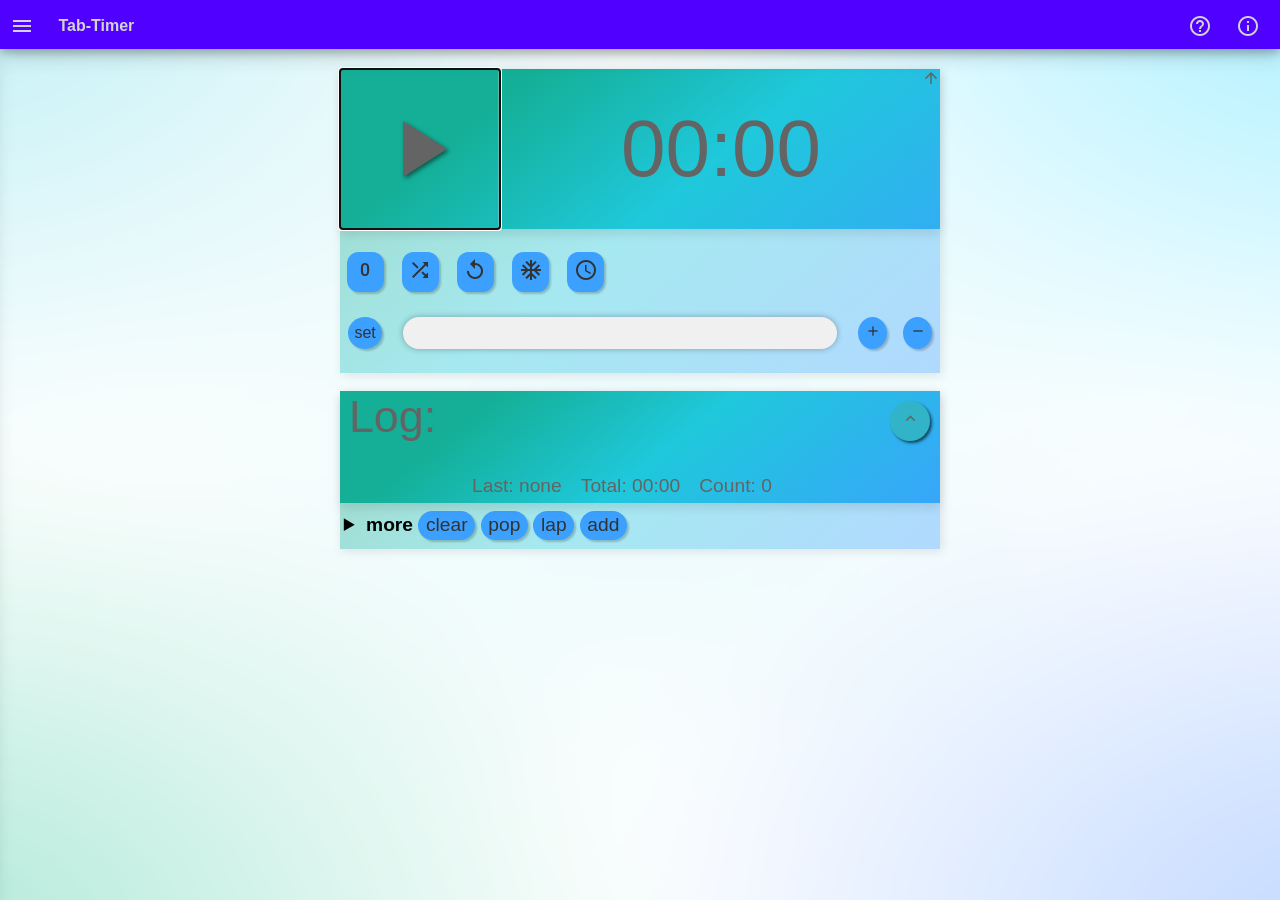
<file: index.html>
<!DOCTYPE html>
<html lang="en">
<!--
  Copyright (C) 2018  Yoav Dim, All Rights Reserved.
-->
<head>
  <meta charset="utf-8">
  <title>TabTimer</title>
  <meta name="author" content="Yoav Dim">
  <meta name="application-name" content="Tab-Timer">
  <meta name="description" content="A small & unintrusive bidirectional timer web-app which show its value in the tab title.">
  <meta name="robots" content="index, follow" />
  <link rel="canonical" href="https://yoavdim.github.io/TabTimer" />
  <meta property="og:title" content="TabTimer" />
  <meta property="og:description" content="A small & unintrusive bidirectional timer web-app which show its value in the tab title." />
  <meta property="og:type" content="website" />
  <meta property="og:url" content="https://yoavdim.github.io/TabTimer" />
  <meta property="og:image" content="https://yoavdim.github.io/TabTimer/clock_512.png" />
  <meta name="keywords" content="Timer,Stopper,counter,stopwatch,clock,countdown,tab,dark mode,online,free">
  <meta name="viewport" content="width=device-width, initial-scale=1.0">
  <!--link rel="stylesheet" href="https://unpkg.com/material-components-web@latest/dist/material-components-web.min.css"/-->
  <meta name="theme-color" content="rgb(80,0,255)">
  <link rel="icon" type="image/svg+xml" href="clock_svg.svg">
  <link rel="icon" type="image/png" href="clock_16.png" sizes="16x16">
  <link rel="icon" type="image/png" href="clock_32.png" sizes="32x32">
  <link rel="icon" type="image/png" href="clock_48.png" sizes="48x48">
  <link rel="icon" type="image/png" href="clock_128.png" sizes="128x128">
  <link rel="icon" type="image/png" href="clock_192.png" sizes="192x192">
  <link rel="icon" type="image/png" href="clock_512.png" sizes="512x512">
  <link rel="apple-touch-icon" href="clock_192.png">
  <link rel="stylesheet" href="TabTimer.css">
  <link href="https://fonts.googleapis.com/icon?family=Material+Icons" rel="stylesheet">
  <link rel="manifest" href="manifest.json">
  <meta name="msapplication-TileColor" content="#ffffff">
</head>

<body id="body-id" no-float="true">
  <div id="top-bar">
    <i class="material-icons top-item" id="hamburger" onclick="toggle_side_menu()">menu</i>
    <a class="material-icons top-item" id="home-logo" href="/" style="display: none;">home</a>
    <span id="top-logo" class="top-item">Tab-Timer</span>
    <span id="top-right-btns">
      <i class="material-icons top-item top-btn" id="help-btn" style="cursor: pointer;" title="help adding to searchbar" onclick="fetch('help.html').then(r => r.text()).then(h => { document.getElementById('help-modal-body').innerHTML = h; document.getElementById('help-modal').setAttribute('active', 'true'); })">help_outline</i>
      <i class="material-icons top-item top-btn" id="info-btn" style="cursor: pointer;" title="about me" onclick="window.open('https://yoavdim.github.io/Portfolio', '_blank')">info_outline</i>
    </span>
  </div>

  <div id="side-menu" checked="false">
      <div class="sidebar-section">
        <label class="setting-row"><input id="check-dark" type="checkbox" onchange="syncDark()"> Dark Mode</label>
        <label class="setting-row"><input id="check-black" type="checkbox" onchange="syncBlack()"> True Black</label>
      </div>
      <div class="sidebar-section">
        <label class="setting-row"><input id="sw_rng" type="checkbox"> Alarm when zero</label>
        <label class="setting-row"><input id="noise" type="checkbox"> Mute</label>
      </div>
      <div class="sidebar-section">
        <label class="setting-row"><input id="check-sec" type="checkbox"> ignore seconds</label>
        <label class="setting-row" title="also includes the current value in the 'Total' field"><input id="check-log-current" type="checkbox" onchange="syncLogCurrent()"> log with current</label>
        <label class="setting-row"><input id="check-use-days" type="checkbox" onchange="syncUseDays()"> use days</label>
      </div>
      <div class="sidebar-section">
        <label class="setting-row"><input id="check-log" type="checkbox" onchange="syncLog()"> Hide Log</label>
        <label class="setting-row"><input id="check-float" type="checkbox" onchange="syncFloat()" checked> Hide circles</label>
      </div>
      <div class="sidebar-section">
        <label class="setting-row"><input id="check-adv-btns" type="checkbox" onchange="syncAdvBtns()"> Advanced buttons</label>
      </div>
      <div class="sidebar-footer">
        <i class="material-icons footer-icon" style="cursor: pointer;" title="share" onclick="navigator.clipboard.writeText('Check this cool website: https://yoavdim.github.io/TabTimer/').then(() => alert('Copied to clipboard!'))">share</i>
        <a class="material-icons footer-icon" href="mailto:yoav.dim@gmail.com" target="_blank" title="email me">mail</a>
        <a class="material-icons footer-icon" href="https://www.linkedin.com/in/yoav-dim/" target="_blank" title="LinkedIn">person</a>
        <i class="material-icons footer-icon" title="Copyright &copy; 2018  Yoav Dim, All Rights Reserved.">copyright</i>
      </div>
  </div>
  <script>
    function toggle_side_menu(){
      if(document.getElementById('side-menu').getAttribute("checked") == "true"){
        document.getElementById('side-menu').setAttribute("checked","false");
      } else {
        document.getElementById('side-menu').setAttribute("checked","true");
      }
    }
    function close_side_menu(){
      document.getElementById('side-menu').setAttribute("checked","false");
    }
    function syncDark(){
      if(document.getElementById('check-dark').checked){
        document.getElementById('body-id').setAttribute("dark","true");
      } else {
        document.getElementById('body-id').removeAttribute("dark");
      }
    }
    function syncBlack(){
      if(document.getElementById('check-black').checked){
        document.getElementById('body-id').setAttribute("true-black","true");
      } else {
        document.getElementById('body-id').removeAttribute("true-black");
      }
    }
    function syncLog(){
      if(document.getElementById('check-log').checked){
        document.getElementById('body-id').setAttribute("no-log","true");
      } else {
        document.getElementById('body-id').removeAttribute("no-log");
      }
    }
    function syncFloat(){
      if(document.getElementById('check-float').checked){
        document.getElementById('body-id').setAttribute("no-float","true");
      } else {
        document.getElementById('body-id').removeAttribute("no-float");
      }
    }
    function syncAdvBtns(){
      if(document.getElementById('check-adv-btns').checked){
        document.getElementById('buttons-tray2').removeAttribute("hide");
      } else {
        document.getElementById('buttons-tray2').setAttribute("hide","true");
      }
    }
    function syncLogCurrent() {
      if (typeof window.syncLogCurrentScript === 'function') {
        window.syncLogCurrentScript();
      }
    }
    function syncUseDays() {
      if (typeof window.syncUseDaysScript === 'function') {
        window.syncUseDaysScript();
      }
    }
  </script>
  <div id="fixed-buttons-tray">
    <button  onclick="window.open('./index.html')" target="_blank" id="btn-plus" class="float-btn"><i class="material-icons" title="new tab">add</i></button>
  </div>
  <main id="content" onclick="close_side_menu()">
    <div id="inner-content">

      <div id="main-card-wrapper" class="card-wrapper">
        <div id="main-card" class="card">
          <div id="clock-tray" class="card-header">
            <span id=info-tray>
              <i id="frz-info" class="info-icon material-icons">ac_unit</i>
              <span id="dir-info">
                <i id="info-icon-up" class="info-icon material-icons">arrow_upward</i>
                <i id="info-icon-down" class="info-icon material-icons">arrow_downward</i>
              </span>
            </span>
            <button id="big-button" aria-label="Pause or Play">
              <!--img id="big-img" src="https://material.io/tools/icons/static/icons/outline-pause-24px.svg" alt="pause"-->
              <svg id="pause-svg" version="1.1" xmlns="http://www.w3.org/2000/svg" xmlns:xlink="http://www.w3.org/1999/xlink" x="0px" y="0px" width="24px"
              	 height="24px" viewBox="0 0 24 24" enable-background="new 0 0 24 24" xml:space="preserve">
              <g id="Bounding_Boxes">
              	<path fill="none" d="M0,0h24v24H0V0z"/>
              </g>
              <g id="Outline">
              	<g id="ui_x5F_spec_x5F_header">
              	</g>
              	<path d="M6,19h4V5H6V19z M14,5v14h4V5H14z"/>
              </g>
              </svg>
              <svg id="play-svg" style="display:none;" xmlns="http://www.w3.org/2000/svg" width="24" height="24" viewBox="0 0 24 24">
                  <path d="M8 5v14l11-7z"/>
                  <path d="M0 0h24v24H0z" fill="none"/>
              </svg>
            </button><!--
          --><span id="display"><span id="inner-display">00:00:00</span></span>
          </div>
          <!--script>
              var running = true;
              function click_big(){ // temp function for theme creation
                running = ! running;
                if(running) {
                  document.getElementById("pause-svg").setAttribute("style","");
                  document.getElementById("play-svg").setAttribute("style","display:none;");
                } else {
                  document.getElementById("pause-svg").setAttribute("style","display:none;");
                  document.getElementById("play-svg").setAttribute("style","");
                }
              }
          </script-->
          <div id="main-content" class="card-content">
            <div id="buttons-tray">
      		    <button id="z"   class="icon-btn" title="set the counter back at zero" ><i class="icon material-icons">exposure_zero</i></button> <!-- set the counter back at zero -->
      		    <button id="f"   class="icon-btn" title="change the direction of counting"><i class="icon material-icons">shuffle</i></button> <!-- change the direction of counting-->
              <button id="res" class="icon-btn" title="reset the state to the last set-up"><i class="material-icons">replay</i></button> <!-- reset the operation to the last set-up -->
      		    <button id="frz" class="icon-btn" title="the time continue but the display is frozen"><i class="icon material-icons">ac_unit</i></button> <!-- the time continue but the display is frozen -->
      		    <button id="clk" class="icon-btn" title="change clock/timer view"><i class="icon material-icons">access_time</i></button>
            </div>
            <div id="buttons-tray2" hide>
              <button id="ag" class="text-btn" title="reset the state to the last direction reset">reset round</button>
          		<button id="full_res" class="text-btn" title="return to the original state">full reset</button>
          		<button id="winter_res" class="text-btn" title="reset the value to the frozen one">ice reset</button>
            </div>
            <br />
          	<div id="setup-tray">
          		<button id="set-setup" class="set-btn">set</button>
          		<input type="text" id="set-box" contenteditable="true" />
          		<button id="add-setup" class="set-btn"><i class="icon material-icons">add</i></button>
              <button id="sub-setup" class="set-btn"><i class="icon material-icons">remove</i></button>
          	</div>
          </div>
        </div>
      </div>

      <br/>

      <div id="log-card-wrapper" class="card-wrapper">
        <div id="log-card" class="card">
          <span id="btn-scroll-wrap"><button id="btn-scroll" class="float-btn"><i class="material-icons" title="scroll up">keyboard_arrow_up</i></button></span>
          <div id="log-top" class="card-header">
            <span id="log-logo">Log:</span>
            <span id="log-info"> <!-- the "value" atrribute in miliseconds -->
              <span id="log-last" class="info">Last:  <span class="log-value" value="NaN">none</span></span>
              <span id="log-total" class="info">Total: <span class="log-value" value="0">0</span></span>
              <span id="log-count" class="info">Count: <span class="log-value" value="0">0</span></span>
            </span>
          </div>
          <details id="log-body" class="card-content" > <!-- TODO: "log-tray" & "log-top" should be sticky -->
            <summary id="log-tray" class="card-main-content">
              <span id="log-tray-btns">
                <button id="log-clear-btn" class="text-btn" title="empty the DB">clear</button>
                <button id="log-pop-btn" class="text-btn" title="set the value to the last logged one and remove it from the log">pop</button>
                <button id="log-lap-btn" class="text-btn" title="log & set the value to zero">lap</button>
                <button id="log-add-btn" class="text-btn" title="log a new entry">add</button>
              </span>
            </summary>
            <div id="log-content" class="card-sub-content">
              <!-- TODO -->
              <template id="list_template">
                <tr class="log-entry log-line">
                  <td class="log-value log-entry-value" value="0">00:00</td> <td class="at">@</td> <td class="log-time log-entry-time">hh:mm:ss</td>
                  <td class="log-entry-actions">
                    <button class="entry-remove-btn entry-btn" title="remove entry"></button>
                    <button class="entry-set-btn entry-btn" title="set the entry's value"></button>
                  </td>
                </tr>
              </template>
              <table id="log-table">
                <colgroup>
                  <col id="col-values"/>
                  <col id="col-at"/>
                  <col id="col-times"/>
                  <col id="col-btns"/>
                </colgroup>
                <!-- Entries Come Here: -->

              </table>
            </div>
          </details>
        </div>
      </div>

      <br/>
    </main>
  </div>



  <div id="help-modal" class="modal-overlay" onclick="if(event.target === this) this.setAttribute('active', 'false');">
    <div class="modal-content">
      <button class="modal-close material-icons" onclick="document.getElementById('help-modal').setAttribute('active', 'false')">close</button>
      <div id="help-modal-body">Loading...</div>
    </div>
  </div>

<audio id="tone" src="./A-Tone.wav" preload="auto"></audio>
<script src="./TabScript.js"></script>
<script data-goatcounter="https://yoavdim.goatcounter.com/count" async src="//gc.zgo.at/count.js"></script>
<script>
    if ('serviceWorker' in navigator) { // offline
    window.addEventListener('load', () => {
      navigator.serviceWorker.register('./sw.js');
    });
    }
</script>
</body>
</html>
</file>
<file: TabTimer.css>
body {
  --top-bar-height:1.3cm;
  --feature-height:10rem; /*hardcoded*/
  --big-btn-width:10rem;
  --log-top-height:7rem;
  --time-font-size:5rem;
  --big-btn-size:6rem;
  --top-bar-item-padding-lr:10px;
  --inner-content-min-width:33%;
  --inner-content-width:600px;
  --inner-content-top-margin: 20px;
  --float-btn-size:40px;
  --float-btn-margin:10px;
  --font: Arial, sans-serif;
  font-family: var(--font);

  --icon-padding: 0.5em;
  --icon-margin: 0.5em;
  --icon-top-space:1em;

  --floating-btns-display: fixed; /*fixed*/
  --log-card-display: block; /*block*/

  --main-color: rgb(80,0,255);
  --light-main-color: rgb(120,20,255); /*used in the floating btns when active*/
  --on-main-color: lightgrey;
  --on-main-bold-color: white; /*used to signal which btn the user selecting */
  --feature-color: rgb(50,180,200); /* graceful fallback from the gradient */
  --feature-gradient: linear-gradient(141deg, rgb(20,175,150) 20%, rgb(31,200,219) 50%, rgb(60,160,255) 100%);
  --on-feature-color: rgb(100,100,100); /* timer tray and log top */
  --on-feature-bold-color: white;
  --in-feature-border-color: rgba(200,200,200,0.4); /* seperate the big button from the clock */
  --mask-color: rgba(255,255,255,0.6);
  --on-mask-color: black; /* log table*/
  --back-color: rgb(240,240,240);/*rgb(200,235,245);*/
  --on-back-color: rgb(20,20,20);
  --menu-color: rgb(250,250,250);
  --on-menu-color: rgb(50,50,50);
  --mask-btn-color: rgb(60,160,255);/*rgb(120,0,220);*/
  --on-mask-btn-color: rgb(50,50,50); ;/*rgb(0,235,0);*//*lightgrey;*/
  --mesh-bg: #ffffff;
  --back-gradient:
    radial-gradient(70% 70% at 10% 10%, rgba(31, 200, 219, 0.3) 0%, transparent 60%),
    radial-gradient(70% 70% at 90% 10%, rgba(0, 210, 255, 0.35) 0%, transparent 60%),
    radial-gradient(70% 70% at 10% 90%, rgba(20, 190, 140, 0.35) 0%, transparent 60%),
    radial-gradient(70% 70% at 90% 90%, rgba(40, 120, 255, 0.3) 0%, transparent 60%),
    radial-gradient(60% 60% at 50% 50%, rgba(31, 200, 219, 0.1) 0%, transparent 50%);
}
body[dark] {
  --back-color: rgb(50,50,50);
  --on-back-color: rgb(150,150,150);
  --main-color: rgb(40,0,115);
  --light-main-color: rgb(60,0,250);
  --on-main-color: rgb(100,100,100);
  --on-main-bold-color: rgb(160,160,160);
  --feature-color:rgb(30,30,150);
  --feature-gradient: linear-gradient(141deg, rgb(30,0,86) 0%, rgb(0,80,200) 51%, rgb(50,30,150) 75%);
  --on-feature-color: grey;/*rgb(150,100,0);*/
  --on-feature-bold-color: rgb(160,160,160);
  --in-feature-border-color: rgba(100,100,100,0.4);
  --mask-color: rgba(0,0,0,0.5);
  --on-mask-color:grey;
  --menu-color: rgb(60,60,60);
  --on-menu-color: rgb(120,120,120);
  --mask-btn-color: rgb(110,0,250);
  --on-mask-btn-color: rgb(180,180,80);
  --mesh-bg: #0b0c10;
  --back-gradient:
    radial-gradient(50% 50% at 10% 10%, rgba(30, 0, 86, 0.7) 0%, transparent 60%),
    radial-gradient(60% 60% at 85% 15%, rgba(0, 100, 255, 0.5) 0%, transparent 60%),
    radial-gradient(55% 55% at 75% 85%, rgba(0, 60, 180, 0.6) 0%, transparent 65%),
    radial-gradient(45% 45% at 20% 80%, rgba(0, 100, 255, 0.5) 0%, transparent 65%),
    radial-gradient(65% 65% at 50% 50%, rgba(30, 0, 86, 0.6) 0%, transparent 70%),
    radial-gradient(40% 40% at 30% 45%, rgba(0, 60, 180, 0.5) 0%, transparent 60%),
    radial-gradient(35% 35% at 70% 50%, rgba(0, 100, 255, 0.4) 0%, transparent 60%);
}
body[dark][true-black] {
  --back-color: rgb(0,0,0);
  --menu-color: rgb(0,0,0);
  --mesh-bg: #000000;
  --back-gradient: none;
}
body[no-float] {
  --floating-btns-display: none;
}
body[no-log] {
  --log-card-display: none;
}
@media screen and (max-width:14.1cm){
  body {
    --feature-height: 8rem;
    --big-btn-size: 5rem;
    --time-font-size:4rem;
    --big-btn-width:6rem;
    --inner-content-top-margin:10px;
  }
}
@media screen and (max-width:7.4cm){
  body {
    --top-bar-height:1.15cm;
    --inner-content-top-margin: 0px;
    --top-bar-item-padding-lr: 3px;
    --icon-padding: 0.4em;
    --icon-margin: 0.25em;
    --icon-top-space:0.7em;

    --big-btn-size: calc(5rem * 0.8);
    --big-btn-width: calc(6rem * 0.8);
    --feature-height: calc(8rem * 0.7);
    --time-font-size: calc(4rem * 0.8);
  }
}

/*@media screen and (max-width:370px){
  body {
    --feature-height: 5.5rem;
    --big-btn-size: 3.2rem;
    --time-font-size: 3rem;
    --big-btn-width: 4rem;
  }
}*/
@media screen and (min-width:40cm){ /* large screens (not laptops)*/
  body {
    --feature-height: calc(10rem + 8vw - 3.2cm);
    --big-btn-size: calc(6rem + 7.5vw - 3cm);
    --time-font-size: calc(5rem + 4vw - 1.6cm);
    --big-btn-width: calc(10rem + 4vw - 1.6cm);
    --inner-content-min-width:40%;
  }
}


#top-bar {
  z-index: 100;
  border: 0;
  margin: 0;
  background-color: var(--main-color);
  box-shadow: 0 4px 8px 0 rgba(0, 0, 0, 0.2), 0 6px 20px 0 rgba(0, 0, 0, 0.19);
  position:fixed;
  left:0;
  top:0;
  width:100%;
  line-height: var(--top-bar-height);
  height: var(--top-bar-height);
}

#top-right-btns {
  position: absolute;
  right:0;
  padding-right: var(--top-bar-item-padding-lr);
}
#top-bar .top-item {
  color: var(--on-main-color);
  padding-right: var(--top-bar-item-padding-lr);
  padding-left: var(--top-bar-item-padding-lr);
  vertical-align: middle;
}
#top-logo {
  font-family: var(--font);
  font-weight: bold;
}
#top-bar .top-btn {
  transition: 0.3s;
}
#top-bar .top-btn:hover {
  color: var(--on-main-bold-color);
  /*transform: rotate(360deg) translate(9px, 6px);*/
}
#hamburger:hover,#home-logo:hover{
  color: var(--on-main-bold-color);
}

/***************************************************/
/* Side Menu                                       */
/***************************************************/

#side-menu {
  display: flex;
  flex-direction: column;
  z-index: 90;
  background-color: var(--menu-color);
  color: var(--on-menu-color);
  width: 15rem;
  left: calc(-15rem - 8px); /*including shadow*/
  position:fixed;
  top:var(--top-bar-height);
  box-shadow: 0 4px 8px 0 rgba(0, 0, 0, 0.2), 0 6px 20px 0 rgba(0, 0, 0, 0.19);
  transition: 200ms;
  height: calc(100% - var(--top-bar-height));
  overflow-y: auto;
}
#side-menu a {
  text-decoration: none;
  color: inherit;
}
#side-menu[checked="true"] {
  left:0;
}
@media (max-width: 12cm){
  #side-menu {
    width:calc(100% - 2cm);
    left:calc(-100% + 2cm - 8px);
    height: calc(100% - var(--top-bar-height));
  }
}

/* Sidebar Layout & Typography */
.sidebar-section {
  display: flex;
  flex-direction: column;
  padding: 0.5rem 0;
  border-bottom: 1px solid rgba(150, 150, 150, 0.2);
}
.sidebar-section:last-of-type {
  border-bottom: none;
}

.setting-row {
  display: flex;
  align-items: center;
  padding: 0.6rem 1.2rem;
  cursor: pointer;
  font-size: 1.1rem;
}
.setting-row input[type="checkbox"] {
  margin-right: 0.8rem;
  transform: scale(1.1);
  cursor: pointer;
}

/* Sidebar Footer (Icons) */
.sidebar-footer {
  margin-top: auto;
  display: flex;
  justify-content: space-evenly;
  padding: 1.5rem 0;
  background-color: rgba(150, 150, 150, 0.1);
}
.sidebar-footer .footer-icon {
  font-size: 1.5rem;
  opacity: 0.7;
  cursor: pointer;
  text-decoration: none;
  transition: 0.2s;
}
.sidebar-footer .footer-icon:hover {
  opacity: 1;
}
/***************************************************/
/*  buttons                                        */
/***************************************************/
/*.card-content button:not(.entry-btn) {
  background-color: var(--mask-btn-color);
  color: var(--on-mask-btn-color);
  border-radius:40px/40px;
  border-style: none;
}*/
.text-btn {
  background-color: var(--mask-btn-color);
  color: var(--on-mask-btn-color);
  border-radius:30px/30px;
  border-style: none;
  padding: 0.2em 0.4em;
  box-shadow: 2px 2px 2px rgba(0,0,0,0.2);
}
.set-btn {
  background-color: var(--mask-btn-color);
  color: var(--on-mask-btn-color);
  border-radius:100%;
  border-style: none;
  font-size: 1em;
  padding: 0.4em 0.4em;
  margin: 0 0.5em 0.5em 0.5em;
  box-shadow: 2px 2px 2px rgba(0,0,0,0.2);
  line-height: 1;
}
.set-btn .icon {
  font-size: inherit;
}
.icon-btn {
  background-color: var(--mask-btn-color);
  color: var(--on-mask-btn-color);
  border-radius:30%; /*100%;*/ /*30px/30px;*/
  border-style: none;
  padding: var(--icon-padding);
  height: auto;
  box-shadow: 2px 2px 2px rgba(0,0,0,0.2);
}

/***************************************************/
/* floating buttons (new tab & scroll up)          */
/***************************************************/
#fixed-buttons-tray {
  display: var(--floating-btns-display);
  position: fixed;
  z-index: 80;
  bottom:0;
  right:0;
  margin:0;
}
.float-btn {
  display: block;
  border: 0;
  border-radius: 100%;
  height: var(--float-btn-size);
  width: var(--float-btn-size);
  margin: var(--float-btn-margin);
  box-shadow: 2px 2px 3px rgba(0,0,0,0.6);
  transition: 0.1s;
}
#fixed-buttons-tray .float-btn {
  background-color: var(--main-color);
  color: var(--on-main-color);
}
#log-card .float-btn {
  background-color: var(--feature-color);
  color: var(--on-feature-color);
}
#btn-scroll-wrap {
  position:absolute;
  display: block;
  right:0;
  top:0;
  width:60px; /* btn width +2*margin*/
  height:100%;
}
#btn-scroll {
  position:sticky;/*TODO fix this*/
  top: var(--float-btn-margin);
  z-index: 30;
}
#fixed-buttons-tray .float-btn:hover {
  color: var(--on-main-bold-color);
}
#log-card .float-btn:hover {
  color: var(--on-feature-bold-color);
}
.float-btn:active {
  transform: translate(2px, 2px);
  box-shadow: 0 0 1px rgba(0,0,0,0.1);
}
#fixed-buttons-tray .float-btn:active {
  background-color: var(--light-main-color);
}
#log-top .float-btn:active {
  background-color: var(--light-main-color); /*TODO change color*/
}


/***************************************************/
/* content area                                    */
/***************************************************/
#content {
  background: var(--back-color);
  position:fixed;
  top:var(--top-bar-height);
  left: 0;
  width:100%;
  height: calc(100% - var(--top-bar-height));
  overflow-y: auto;
  isolation: isolate;
}
#content::before {
  content: "";
  position: fixed;
  inset: -20%;
  z-index: -1;
  background-color: var(--mesh-bg);
  background-image: var(--back-gradient);
  filter: blur(60px);
  animation: drift 18s ease-in-out infinite alternate;
  pointer-events: none;
}
@keyframes drift {
  0%   { transform: translate3d(0, 0, 0) scale(1); }
  100% { transform: translate3d(-2%, 2%, 0) scale(1.06); }
}
#inner-content {
  margin: auto;
  margin-top: var(--inner-content-top-margin);
  min-width: var(--inner-content-min-width);/*30% -> 33%*/
  width: var(--inner-content-width);;
  max-width: 100%;
  height: calc(100% - var(--inner-content-top-margin));
}

/***************************************************/
/* display                                         */
/***************************************************/
.card {
  position: relative;/* only forces the entries buttons position */

  width:100%;
  background-color: var(--feature-color);
  background: var(--feature-gradient);
  color: var(--on-feature-color);
  box-shadow: 2px 2px 10px rgba(0,0,0,0.1);
}
.card-content {
  background-color: var(--mask-color);
  color: var(--on-mask-color);
}

.card-header {
  width:100%;
  background-color: rgba(0,0,0,0);
  color: var(--on-feature-color);
  position: relative;
  box-shadow: 0 5px 10px rgba(0,0,0,0.1);
}
/*    ~~~~~  Clock Panel:    ~~~~~   */
input[type="text"] {
  background-color: var(--back-color);
  color: var(--on-back-color);
}
#main-content {
  padding-bottom: var(--icon-top-space);
}
#clock-tray {
  /*display: inline-flex;*/
  height: var(--feature-height);
}
#big-button {
  height: 100%;
  width: var(--big-btn-width);
  /*flex: 0 1 auto;*/
  background: rgba(0,0,0,0);
  border-width: 0 2px 0 0 ;
  border-style:solid;
  box-sizing: border-box;
  border-color: var(--in-feature-border-color);
  position: absolute;
  left:0;
}
#display {
  font-size: var(--time-font-size);
  font-family: var(--font);
  box-sizing: border-box;
  display:inline-table;
  width: calc(100% - var(--big-btn-width) - 2px);
  flex: 0 0 auto;
  height: 100%;
  position: absolute;
  right:0;
}
#inner-display {
  display:table-cell;
  text-align: center;
  vertical-align: middle;
}

#info-tray {
  position: absolute;
  top:0;
  right: 0;

  --disp-down: none;
  --disp-up: inline;
}
#info-tray[downwards] {
  --disp-down: inline;
  --disp-up: none;
}
#info-icon-up {
  display: var(--disp-up);
}
#info-icon-down {
  display: var(--disp-down);
}
#frz-info{
  display: none;
}
#info-tray[frozen] #frz-info{
  display: inline;
}
.material-icons.info-icon {
  font-size: 18px;
}

#pause-svg,#play-svg {
  width:auto;
  height: var(--big-btn-size);
  vertical-align: middle;
  fill: var(--on-feature-color);
  filter: drop-shadow( 2px 2px 2px rgba(0,0,0,0.5) );
}

#buttons-tray2[hide] {
  display:none;
}
#buttons-tray2 > * {
  margin: var(--icon-margin);
}

#buttons-tray {
  -display: flex;
  padding-top: var(--icon-top-space)
}
#buttons-tray > * {
  margin: var(--icon-margin);
}

#setup-tray {
  display: flex;
}
#set-box {
  flex-grow: 1;
  margin-left: 1em;
  margin-right: 1em;
  height: 2.3em;
  min-width: 2em;
  border-radius: 30px/30px;
  border-style: none;
  box-shadow: 0 0 0.5em rgba(0,0,0,0.3);
}
/*    ~~~~~  Log Panel:    ~~~~~   */
#log-card {
  display: var(--log-card-display);
}
#log-body {
  --open:"more ";
}
#log-body[open] {
  --open:"less ";
}
#log-top {
  height: var(--log-top-height);
  position: relative;
}
#log-card * {
  font-size: 1.2rem;
}

#log-logo {
  display: inline-block;
  height:100%;
  width: var(--log-top-height);
  font-size: calc(var(--log-top-height) / 2.5);
  padding-left: 0.2em;
}
#log-info {
  display: inline-flex;
  vertical-align: bottom;
  flex-wrap: wrap;
  padding-left: 0.3em;
}
@media screen and (max-width:560px){
  #log-info{
    position: absolute;
    left:0;
    bottom: 0;
  }
}
#log-info .info {
  flex-basis: auto;
  padding-right: 1em;
  padding-bottom: 0.3em;
}

#log-tray {
  line-height: 2em;
  padding: 0.2em;
}
#log-tray::before {
  content: var(--open);
  font-weight: bold;
  padding-left: 0.1em;
}
#log-body[open] #log-tray {
  box-shadow: 0 2px 2px rgba(0,0,0,0.1);
  /*border-bottom: 1px rgba(200,200,200,1) solid;*/
}

/***************************************************/
/* Log  Table                                      */
/***************************************************/
#log-table {
  border-spacing: 0;
  box-sizing: border-box;
}
#log-table td {
  box-sizing: border-box;
  z-index:20;
  position: relative;
}

#log-table .at {
  padding-left: 1.5em;
  padding-right: 1.5em;
}
#log-table tr:not(:first-child) .at{ /* only the first '@' is visible */
  visibility: hidden;
}
#log-table .log-entry-time {
  text-align: right;
}
#log-table .log-entry-value {
  padding-left: 0.4em;
}
#log-table tr:nth-child(odd) .log-entry-actions{
  background-color: var(--mask-color);
  z-index: 10;
}
#log-table .log-entry-actions {
  position: absolute;
  right:0;
  padding-right: 0.5em;
  width:100%;
  text-align: right;
}
#log-table .entry-btn {
  border-radius: 100%;
  /*border-width: 1px;
  border-style: solid;
  border-color: grey;*/
  height: 1em;
  width:  1em;
  box-sizing: border-box;
}
#log-table .entry-remove-btn {
  background-color: firebrick;
}
#log-table .entry-set-btn {
  background-color: green;
}

/***************************************************/
/* Log                                             */
/***************************************************/

/* Modal overlay */
.modal-overlay {
  display: none;
  position: fixed;
  top: 0;
  left: 0;
  width: 100%;
  height: 100%;
  background-color: rgba(0, 0, 0, 0.7);
  z-index: 1000;
  align-items: center;
  justify-content: center;
}
.modal-overlay[active="true"] {
  display: flex;
}
.modal-content {
  background-color: var(--back-color);
  color: var(--on-back-color);
  padding: 2em;
  border-radius: 8px;
  max-width: 90%;
  max-height: 90%;
  overflow-y: auto;
  box-shadow: 0 4px 20px rgba(0,0,0,0.5);
  position: relative;
}
.modal-close {
  position: absolute;
  top: 10px;
  right: 10px;
  cursor: pointer;
  background: transparent;
  border: none;
  color: inherit;
}
.modal-content img {
  max-width: 100%;
  height: auto;
  border: 1px solid var(--on-back-color);
}
</file>
